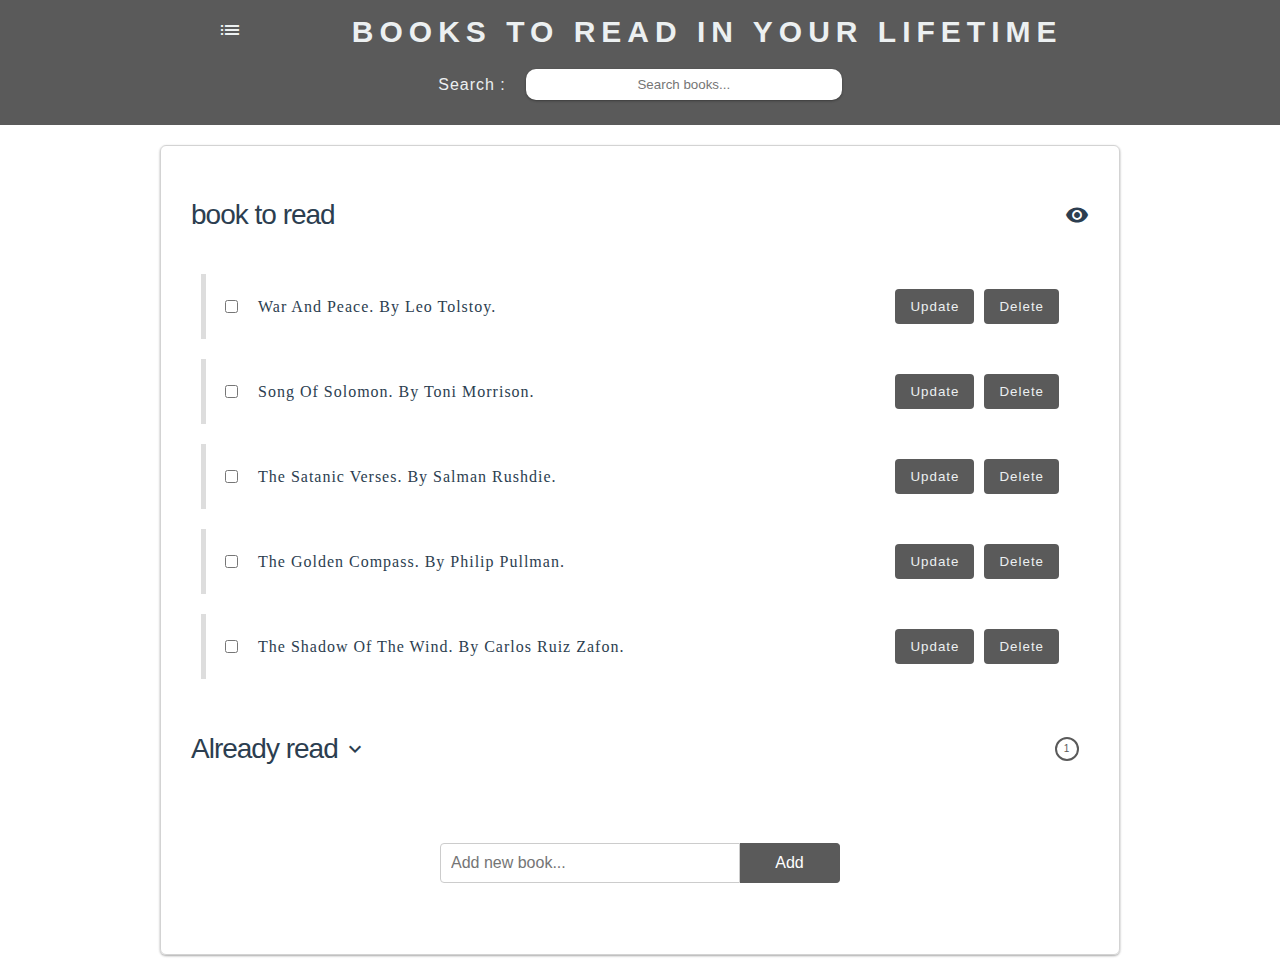
<file: index.html>
<!DOCTYPE html>
<html lang="en">
<head>
	<meta charset="UTF-8">
	<meta http-equiv="X-UA-Compatible" content="IE=edge">
	<meta name="viewport" content="width=device-width, initial-scale=1.0">
	<link href="style/styles.css" rel="stylesheet">
	<link href="https://fonts.googleapis.com/icon?family=Material+Icons" rel="stylesheet">
	<title>JavaScript DOM Tutorials</title>
</head>
<body>
	<header>
		<div id="page-banner">
			<h1 class="title">
				<span class="material-icons">list_alt</span>
				books to read in your lifetime
			</h1>
			<form id="search-books">
				<lable>Search :</lable>
				<input type="text" autocomplete="off" placeholder="Search books..." />
			</form>
		</div>
	</header>
	<div id="wrapper">
		<div id="book-list">
			<div class="title-container">
				<h2 class="title">book to read</h2>
				<span class="material-icons hide-list">visibility</span>
			</div>
			<ul>
				<li>
				
					<input type="checkbox" autocomplete="off" class="markComplete">
					<span class="name">
						<p>War and Peace. by Leo Tolstoy.</p>
					</span>
					<span class="update">update</span>
					<span class="delete">delete</span>
				</li>

				<li>
				
					<input type="checkbox" autocomplete="off" class="markComplete">
					<span class="name">
						<p>Song of Solomon. by Toni Morrison.</p>
					</span>
					<span class="update">update</span>
					<span class="delete">delete</span>
				</li>
				
				<li>
					
					<input type="checkbox" autocomplete="off" class="markComplete">
					<span class="name">
						<p>The Satanic Verses. by Salman Rushdie.</p>
					</span>
					<span class="update">update</span>
					<span class="delete">delete</span>
				</li>
			
				<li>
					
					<input type="checkbox" autocomplete="off" class="markComplete">
					<span class="name">
						<p>The Golden Compass. by Philip Pullman.</p>
					</span>
					<span class="update">update</span>
					<span class="delete">delete</span>
				</li>

				<li>
					
					<input type="checkbox" autocomplete="off" class="markComplete">
					<span class="name">
						<p>The Shadow of the Wind. by Carlos Ruiz Zafon.</p>
					</span>
					<span class="update">update</span>
					<span class="delete">delete</span>
				</li>
			</ul>
		</div>
		<div id="complete-list">
			<div class="title-container">
				<h2 class="title">Already read
					<span class="material-icons" id="expand">expand_more</span>
				</h2>
				<span class="badge">0</span>
			</div>
			<ul class="hidden">
				<li>
					<span class="name">
						<p>The Lord of the Rings. by J.R.R. Tolkien.</p>
					</span>
				</li>
			</ul>

			
		</div>
		<form id="add-list">
			<!-- <input type="checkbox" autocomplete="off" id="hide"/>
			<label for="hide">Hide all list</label> -->
			<input type="text" autocomplete="off" placeholder="Add new book..." />
			<button type="submit">Add</button>
			<p class="errormsg">&nbsp;</p>
		</form>
	</div>
<script src="js/main.js"></script>
<script src="js/autosize.min.js"></script>
</body>
</html>
</file>
<file: style/styles.css>
@import url('https://fonts.googleapis.com/css2?family=Montserrat:ital,wght@0,200;0,300;0,400;0,500;0,600;1,400&display=swap');

*{
    /* border: 1px solid rgba(0, 0, 0, 0.23); */
}

body{
    font-family: 'Comic Sans MS', sans-serif;
    color: #2c3e50;
    background: white;
    margin: 0;
    padding: 0;
    overflow-y: scroll;
    letter-spacing: 1px;
}

h1, h2{
    font-weight: normal;
}

.hidden{
    display: none;
}

.material-icons{
    user-select: none;
}

#wrapper{
    width: 90%;
    max-width: 960px;
    margin: 20px auto;
    border-radius: 6px;
    box-shadow: 0px 1px 6px rgba(0,0,0,0.2);
    box-sizing: border-box;
    padding: 0 0 20px;
    overflow: hidden;
    box-shadow: 0 1px 3px rgba(0,0,0,0.12), 0 1px 2px rgba(0,0,0,0.24);
    border: 1px solid lightgray;
}

#page-banner{
    background: #5a5a5a;
    color: #ecf0f1;
    padding: 5px 0;
}

#page-banner h1 {
    margin: 10px 10px;
    font-size: 30px;
    letter-spacing: .2em;
    text-align: center;
    text-transform: uppercase;
    font-weight: 600;
}

#page-banner form {
    margin: 20px 20px;
    display: flex;
    align-items: center;
    justify-content: center;
}

#page-banner form input[type="text"]{
    border-radius: 10px;
    box-shadow: 0 1px 3px rgba(0,0,0,0.12), 0 1px 2px rgba(0,0,0,0.24);
}

#page-banner input{
    margin-left: 20px;
    padding: 8px;
    text-align: center;
    border: none;
    outline: none;
    max-width: 300px;
    width: 100%;
}

#book-list, #complete-list, #add-list, #tabbed-content{
    margin: 30px;
}

#book-list ul,
#complete-list ul, #tabbed-content ul{
    list-style-type: none;
    padding: 0;
}

#book-list li,
#complete-list li{
    display: flex;
    align-items: center;
    padding: 15px;
    border-left: 5px solid #ddd;
    margin: 20px 10px;
}

#book-list ul input[type="checkbox"],
.markComplete{
    margin-right: 20px;
}

span.markComplete{
    font-size: 16px;
    padding: 3px;
    border-radius: 50%;
    background: #ddd;
    cursor: pointer;
}

span.markComplete:hover{
    background: #5a5a5a;
    color: #fff;
}

.title-container{
    display: flex; 
    justify-content: space-between; 
    align-items: center;
}

span.name{
    margin-right: 15px;
}

.errormsg{
    text-transform: uppercase;
    font-size: 12px;
    color: salmon;
}

span.name > textarea{
    padding: 3px 5px;
    border-radius: 3px;
    line-height: 1.5em;
}

span.name p{
    font-size: 16px;
    line-height: 1.5em;
    padding: 0;
    margin: 0;
    text-transform: capitalize;
}

span.name, textarea{
    font-size: 16px;
    font-family: Tahoma;
    width: 100%;
    letter-spacing: 1px;
}

#expand{
    cursor: pointer;
    margin-left: 5px;
}

textarea{
    resize: vertical;
    height: 20px;
    padding: 3px 5px;
    border: 0;
    background: rgba(238, 238, 238, 0.4);
    border-bottom: 1px solid #5a5a5a;
}

textarea:focus{
    outline: 0;
}

#book-list li:hover{
    border-color: #5a5a5a;
}

#complete-list li:hover{
    border-color: #706c6c;
}

.title{
    font-size: 28px;
    letter-spacing: -1px;
}

#complete-list .title{
    display: flex;
    align-items: center;
}

#complete-list .badge{
    display: flex;
    align-items: center;
    justify-content: center;
    font-size: 10px;
    color: #ddd;
    width: 20px;
    height: 20px;
    margin-right: 10px;
    border-radius: 50%;
    background: none;
    border: 2px solid #5a5a5a;
    color: #5a5a5a;
}

.delete,
.update{
    float: right;
    background: #5a5a5a;
    padding: 10px 15px;
    font-size: 13.3333px;
    margin: 0 5px;
    border-radius: 4px;
    cursor: pointer;
    color: #ecf0f1;
    text-transform: capitalize;
}

.delete:hover,
.update:hover{
    background: rgb(0, 0, 0);
}

#add-list{
    text-align: center;
    width: 400px;
    margin: 0 auto;
}

#add-list input[type="text"]{
    display: block;
    margin: 25px 0;
    padding: 10px;
    border: 1px solid #ccc;
    font-size: 16px;
    border-radius: 4px 0 0 4px;
    box-sizing: border-box;
    width: 300px;
    float: left;
    clear: both;
}

#add-list input:focus{
    outline: 0;
    border: 1px solid #5a5a5a;
}

#hide{
    display: block;
    cursor: pointer;
    margin: auto;
}

#add-list button{
    border: 1px solid #5a5a5a;
    background: #5a5a5a;
    padding: 10px 20px;
    font-size: 16px;
    display: inline-block;
    margin: 0;
    border-radius: 0 4px 4px 0;
    cursor: pointer;
    width: 100px;
    float: left;
    margin: 25px 0;
    border-left: 0;
    color: white;
}

#add-list:after{
    content: '';
    display: block;
    clear: both;
}

#add-list #hide{
  width: 30px;
}

#tabbed-content li{
    display: inline-block;
    padding: 10px 14px;
    background: #ddd;
    border-radius: 4px;
    cursor: pointer;
    margin-right: 10px;
}

#tabbed-content .panel{
    display: none;
    border: 1px solid #ddd;
    padding: 0 10px;
    border-radius: 4px;
}

#tabbed-content .panel.active{
    display: block;
}
</file>
